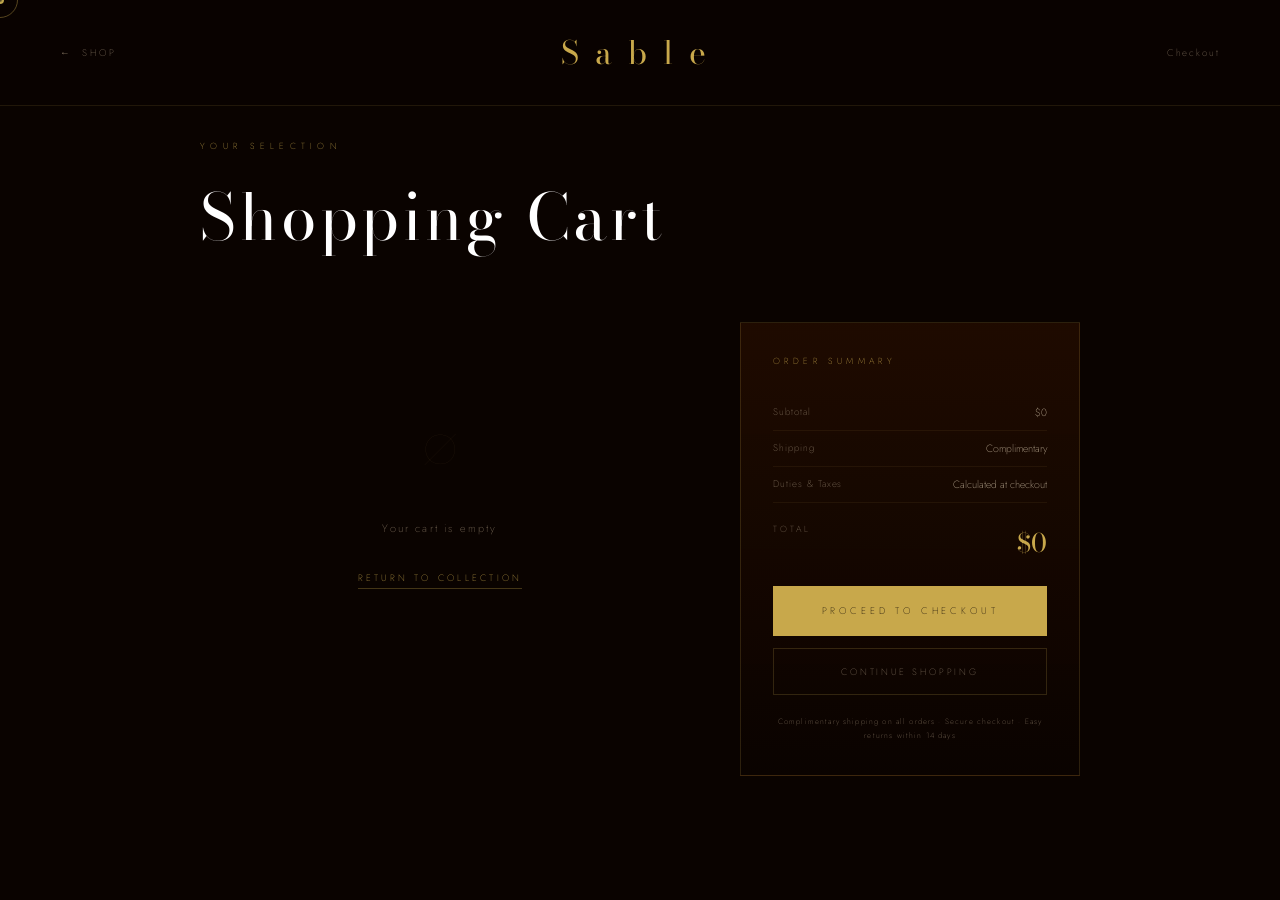
<file: cart.html>
<!DOCTYPE html>
<html lang="en">
<head>
<meta charset="UTF-8">
<meta name="viewport" content="width=device-width, initial-scale=1.0">
<title>SABLE — Cart</title>
<link rel="preconnect" href="https://fonts.googleapis.com">
<link rel="preconnect" href="https://fonts.gstatic.com" crossorigin>
<link href="https://fonts.googleapis.com/css2?family=Bodoni+Moda:ital,opsz,wght@0,6..96,400;0,6..96,700;0,6..96,800;0,6..96,900;1,6..96,400;1,6..96,700&family=Jost:wght@200;300;400;500&display=swap" rel="stylesheet">
<style>
*{margin:0;padding:0;box-sizing:border-box;}
:root{--gold:#c8a84b;--gold-light:#e8d5a0;--dark:#0a0300;--text:#d4c4a8;--text-dim:#8a7a64;}
html{scroll-behavior:smooth;}
body{background:#0a0300;color:var(--text);font-family:'Jost',sans-serif;font-weight:200;min-height:100vh;}
*{cursor:none!important;}
#cursor{position:fixed;width:8px;height:8px;background:var(--gold);border-radius:50%;pointer-events:none;z-index:9999;transform:translate(-50%,-50%);mix-blend-mode:difference;}
#cursor-ring{position:fixed;width:36px;height:36px;border:1px solid rgba(200,168,75,.4);border-radius:50%;pointer-events:none;z-index:9998;transform:translate(-50%,-50%);transition:width .2s,height .2s,border-color .2s;}
.trail-dot{position:fixed;width:4px;height:4px;border-radius:50%;background:rgba(200,168,75,.35);pointer-events:none;z-index:9996;transform:translate(-50%,-50%);}
.click-burst{position:fixed;pointer-events:none;z-index:9995;border-radius:50%;animation:clickBurst .55s cubic-bezier(.23,1,.32,1) forwards;}
@keyframes clickBurst{0%{width:6px;height:6px;opacity:.9;transform:translate(-50%,-50%) scale(1);}100%{width:80px;height:80px;opacity:0;transform:translate(-50%,-50%) scale(1);}}

nav{position:fixed;top:0;left:0;right:0;z-index:100;padding:28px 60px;display:flex;align-items:center;justify-content:space-between;background:rgba(10,3,0,.97);border-bottom:1px solid rgba(200,168,75,.12);}
.nav-logo{font-family:'Bodoni Moda',serif;font-size:2rem;font-weight:300;letter-spacing:.5em;color:var(--gold);text-decoration:none;}
.nav-back{font-size:.6rem;letter-spacing:.3em;text-transform:uppercase;color:var(--text-dim);text-decoration:none;transition:color .3s;display:flex;align-items:center;gap:10px;}
.nav-back::before{content:'←';}
.nav-back:hover{color:var(--gold);}
.nav-right{display:flex;gap:24px;align-items:center;}
.nav-right a{font-size:.6rem;letter-spacing:.2em;color:var(--text-dim);text-decoration:none;transition:color .3s;}
.nav-right a:hover{color:var(--gold);}

.page{max-width:1000px;margin:0 auto;padding:140px 60px 100px;}
.page-eyebrow{font-size:.55rem;letter-spacing:.6em;text-transform:uppercase;color:var(--gold);margin-bottom:16px;}
.page-title{font-family:'Bodoni Moda',serif;font-size:clamp(2.4rem,5vw,4rem);font-weight:300;color:#fff;letter-spacing:.06em;margin-bottom:56px;}

.skel{animation:shimmer 1.6s ease-in-out infinite;background:linear-gradient(90deg,rgba(61,21,0,.7) 25%,rgba(100,40,10,.4) 50%,rgba(61,21,0,.7) 75%);background-size:200% 100%;}
@keyframes shimmer{0%{background-position:200% 0;}100%{background-position:-200% 0;}}
.skel-row{height:90px;border-radius:4px;margin-bottom:16px;}

.cart-wrap{display:grid;grid-template-columns:1fr 340px;gap:60px;align-items:start;}

.cart-item{
  display:grid;grid-template-columns:72px 1fr auto;gap:24px;
  align-items:center;padding:24px 0;
  border-bottom:1px solid rgba(200,168,75,.1);
  opacity:0;transform:translateX(-16px);
  transition:opacity .5s ease,transform .5s ease;
}
.cart-item.in{opacity:1;transform:translateX(0);}
.item-img-wrap{
  width:72px;height:90px;
  background:linear-gradient(to bottom,#3d1500,#0a0300);
  border:1px solid rgba(200,168,75,.15);overflow:hidden;
  display:flex;align-items:center;justify-content:center;
}
.item-img-wrap img{width:60px;height:80px;object-fit:contain;filter:drop-shadow(0 4px 8px rgba(0,0,0,.7));}
.item-name{font-family:'Bodoni Moda',serif;font-size:1.1rem;font-weight:300;color:#e8d5c0;letter-spacing:.04em;margin-bottom:6px;}
.item-size{font-size:.5rem;letter-spacing:.35em;text-transform:uppercase;color:var(--text-dim);}
.item-price{font-family:'Bodoni Moda',serif;font-size:1.05rem;color:var(--gold);margin-top:10px;}
.item-controls{display:flex;flex-direction:column;align-items:flex-end;gap:12px;}
.qty-row{display:flex;align-items:center;gap:0;border:1px solid rgba(200,168,75,.25);}
.qty-btn{width:30px;height:30px;background:transparent;border:none;color:var(--gold);font-size:.8rem;transition:background .2s;}
.qty-btn:hover{background:rgba(200,168,75,.12);}
.qty-val{width:32px;height:30px;display:flex;align-items:center;justify-content:center;font-size:.65rem;letter-spacing:.1em;border-left:1px solid rgba(200,168,75,.2);border-right:1px solid rgba(200,168,75,.2);}
.remove-btn{font-size:.48rem;letter-spacing:.3em;text-transform:uppercase;color:var(--text-dim);background:none;border:none;transition:color .3s;padding:4px 0;}
.remove-btn:hover{color:rgba(200,80,80,.8);}

.cart-empty{text-align:center;padding:80px 0;color:var(--text-dim);}
.cart-empty-icon{font-family:'Bodoni Moda',serif;font-size:4rem;color:rgba(200,168,75,.2);margin-bottom:20px;}
.cart-empty p{font-size:.68rem;letter-spacing:.2em;margin-bottom:28px;}
.cart-empty a{font-size:.58rem;letter-spacing:.35em;text-transform:uppercase;color:var(--gold);text-decoration:none;border-bottom:1px solid rgba(200,168,75,.3);padding-bottom:4px;}

.order-summary{background:linear-gradient(to bottom,rgba(61,21,0,.4),rgba(10,3,0,.6));border:1px solid rgba(200,168,75,.18);padding:32px;position:sticky;top:120px;}
.summary-title{font-size:.55rem;letter-spacing:.5em;text-transform:uppercase;color:var(--gold);margin-bottom:28px;}
.summary-row{display:flex;justify-content:space-between;padding:10px 0;border-bottom:1px solid rgba(200,168,75,.08);}
.summary-key{font-size:.6rem;letter-spacing:.1em;color:var(--text-dim);}
.summary-val{font-size:.65rem;color:var(--text);}
.summary-total{display:flex;justify-content:space-between;padding:20px 0 24px;}
.summary-total-key{font-size:.55rem;letter-spacing:.35em;text-transform:uppercase;color:var(--text-dim);}
.summary-total-val{font-family:'Bodoni Moda',serif;font-size:1.6rem;font-weight:300;color:var(--gold);}
.btn-checkout{display:block;width:100%;padding:18px;text-align:center;background:var(--gold);color:#0a0300;border:none;font-family:'Jost',sans-serif;font-size:.6rem;letter-spacing:.4em;text-transform:uppercase;text-decoration:none;transition:background .3s;margin-bottom:12px;}
.btn-checkout:hover{background:var(--gold-light);}
.btn-continue{display:block;width:100%;padding:16px;text-align:center;background:transparent;color:var(--text-dim);border:1px solid rgba(200,168,75,.2);font-family:'Jost',sans-serif;font-size:.58rem;letter-spacing:.3em;text-transform:uppercase;text-decoration:none;transition:all .3s;}
.btn-continue:hover{color:var(--gold);border-color:rgba(200,168,75,.5);}
.summary-note{font-size:.48rem;letter-spacing:.15em;color:var(--text-dim);text-align:center;margin-top:20px;line-height:1.8;}
</style>
<style>
@media screen and (max-width:768px){
  *{cursor:auto!important;}
  #cursor,#cursor-ring{display:none!important;}
  nav{padding:16px 20px;}
  .nav-logo{font-size:1.4rem;letter-spacing:.3em;}
  .page{padding:100px 20px 80px;}
  .page-title{font-size:2rem;margin-bottom:36px;}
  .cart-wrap{grid-template-columns:1fr;gap:36px;}
  .order-summary{position:static;}
  .cart-item{grid-template-columns:60px 1fr auto;gap:14px;padding:18px 0;}
  .item-img-wrap{width:60px;height:74px;}
  .item-img-wrap img{width:48px;height:62px;}
  .item-name{font-size:.95rem;}
}
</style>
</head>
<body>
<div id="cursor"></div>
<div id="cursor-ring"></div>

<nav>
  <a href="/" class="nav-back">Shop</a>
  <a href="/" class="nav-logo">Sable</a>
  <div class="nav-right">
    <a href="/checkout.html">Checkout</a>
  </div>
</nav>

<div class="page">
  <p class="page-eyebrow">Your Selection</p>
  <h1 class="page-title">Shopping Cart</h1>

  <div id="skeleton-area">
    <div class="cart-wrap">
      <div>
        <div class="skel skel-row"></div>
        <div class="skel skel-row"></div>
        <div class="skel skel-row"></div>
      </div>
      <div style="height:320px;border-radius:4px;" class="skel"></div>
    </div>
  </div>

  <div id="cart-content" style="display:none;">
    <div class="cart-wrap">
      <div id="item-list"></div>
      <div class="order-summary">
        <div class="summary-title">Order Summary</div>
        <div class="summary-row"><span class="summary-key">Subtotal</span><span class="summary-val" id="sum-sub">—</span></div>
        <div class="summary-row"><span class="summary-key">Shipping</span><span class="summary-val">Complimentary</span></div>
        <div class="summary-row"><span class="summary-key">Duties & Taxes</span><span class="summary-val">Calculated at checkout</span></div>
        <div class="summary-total">
          <span class="summary-total-key">Total</span>
          <span class="summary-total-val" id="sum-total">—</span>
        </div>
        <a href="/checkout.html" class="btn-checkout">Proceed to Checkout</a>
        <a href="/" class="btn-continue">Continue Shopping</a>
        <p class="summary-note">Complimentary shipping on all orders · Secure checkout · Easy returns within 14 days</p>
      </div>
    </div>
  </div>
</div>

<script src="products.js"></script>
<script>
const isMobile = window.matchMedia('(max-width:768px)').matches;
if (!isMobile) {
  const cursor = document.getElementById('cursor');
  const ring = document.getElementById('cursor-ring');
  let mx=0,my=0,rx=0,ry=0;
  const trailCount=8,trailDots=[],trailPos=[];
  for(let i=0;i<trailCount;i++){
    const d=document.createElement('div'); d.className='trail-dot';
    d.style.opacity=(1-i/trailCount)*.5+''; d.style.width=(4-i*.3)+'px'; d.style.height=(4-i*.3)+'px';
    document.body.appendChild(d); trailDots.push(d); trailPos.push({x:0,y:0});
  }
  document.addEventListener('mousemove',e=>{mx=e.clientX;my=e.clientY;});
  document.addEventListener('mousedown',()=>{cursor.style.transform='translate(-50%,-50%) scale(.7)';});
  document.addEventListener('mouseup',()=>{cursor.style.transform='translate(-50%,-50%) scale(1)';});
  (function loop(){
    cursor.style.left=mx+'px';cursor.style.top=my+'px';
    rx+=(mx-rx)*.18;ry+=(my-ry)*.18;
    ring.style.left=rx+'px';ring.style.top=ry+'px';
    trailPos.unshift({x:mx,y:my}); if(trailPos.length>trailCount) trailPos.pop();
    trailDots.forEach((d,i)=>{if(trailPos[i]){d.style.left=trailPos[i].x+'px';d.style.top=trailPos[i].y+'px';}});
    requestAnimationFrame(loop);
  })();
  document.querySelectorAll('a,button').forEach(el=>{
    el.addEventListener('mouseenter',()=>{ring.style.width='56px';ring.style.height='56px';ring.style.borderColor='rgba(200,168,75,.8)';});
    el.addEventListener('mouseleave',()=>{ring.style.width='36px';ring.style.height='36px';ring.style.borderColor='rgba(200,168,75,.4)';});
  });
  document.addEventListener('click',e=>{
    const x=e.clientX,y=e.clientY;
    const r1=document.createElement('div'); r1.className='click-burst';
    r1.style.cssText=`left:${x}px;top:${y}px;border:1px solid rgba(200,168,75,.8);background:transparent;`;
    document.body.appendChild(r1);
    const r2=document.createElement('div'); r2.className='click-burst';
    r2.style.cssText=`left:${x}px;top:${y}px;border:1px solid rgba(200,168,75,.4);background:transparent;animation-delay:.08s;animation-duration:.65s;`;
    document.body.appendChild(r2);
    for(let i=0;i<6;i++){
      const p=document.createElement('div'),a=(i/6)*Math.PI*2,dist=22+Math.random()*14;
      p.style.cssText=`position:fixed;pointer-events:none;z-index:9994;width:3px;height:3px;border-radius:50%;background:rgba(200,168,75,.9);left:${x}px;top:${y}px;transform:translate(-50%,-50%);`;
      document.body.appendChild(p);
      p.animate([{transform:'translate(-50%,-50%)',opacity:1},{transform:`translate(calc(-50% + ${Math.cos(a)*dist}px),calc(-50% + ${Math.sin(a)*dist}px))`,opacity:0}],{duration:420,easing:'cubic-bezier(.23,1,.32,1)',fill:'forwards'});
      setTimeout(()=>p.remove(),450);
    }
    setTimeout(()=>{r1.remove();r2.remove();},700);
  });
}

function getCart(){ return JSON.parse(localStorage.getItem('sable_cart')||'[]'); }
function saveCart(c){ localStorage.setItem('sable_cart',JSON.stringify(c)); }
function fmt(n){ return '$'+n.toLocaleString(); }

function renderCart(){
  const cart = getCart();
  const list = document.getElementById('item-list');
  list.innerHTML='';

  if(!cart.length){
    list.innerHTML=`<div class="cart-empty">
      <div class="cart-empty-icon">∅</div>
      <p>Your cart is empty</p>
      <a href="/">Return to Collection</a>
    </div>`;
    document.getElementById('sum-sub').textContent='$0';
    document.getElementById('sum-total').textContent='$0';
    return;
  }

  let sub=0;
  cart.forEach((item,i)=>{
    const prod = products.find(p=>p.id===item.id)||{image:'hoodie.png'};
    sub += item.price * item.qty;
    const el = document.createElement('div');
    el.className='cart-item';
    el.style.transitionDelay=(i*.08)+'s';
    el.innerHTML=`
      <div class="item-img-wrap">
        <img src="${prod.image}" alt="${item.name}" loading="lazy">
      </div>
      <div>
        <div class="item-name">${item.name}</div>
        <div class="item-size">Size: ${item.size}</div>
        <div class="item-price">${fmt(item.price)}</div>
      </div>
      <div class="item-controls">
        <div class="qty-row">
          <button class="qty-btn" data-id="${item.id}" data-size="${item.size}" data-action="dec">−</button>
          <span class="qty-val">${item.qty}</span>
          <button class="qty-btn" data-id="${item.id}" data-size="${item.size}" data-action="inc">+</button>
        </div>
        <button class="remove-btn" data-id="${item.id}" data-size="${item.size}">Remove</button>
      </div>`;
    list.appendChild(el);
    requestAnimationFrame(()=>el.classList.add('in'));
  });

  document.getElementById('sum-sub').textContent = fmt(sub);
  document.getElementById('sum-total').textContent = fmt(sub);

  list.querySelectorAll('.qty-btn').forEach(btn=>{
    btn.addEventListener('click',()=>{
      const c=getCart();
      const idx=c.findIndex(i=>i.id===parseInt(btn.dataset.id)&&i.size===btn.dataset.size);
      if(idx===-1) return;
      if(btn.dataset.action==='inc') c[idx].qty++;
      else { c[idx].qty--; if(c[idx].qty<=0) c.splice(idx,1); }
      saveCart(c); renderCart();
    });
  });
  list.querySelectorAll('.remove-btn').forEach(btn=>{
    btn.addEventListener('click',()=>{
      const c=getCart().filter(i=>!(i.id===parseInt(btn.dataset.id)&&i.size===btn.dataset.size));
      saveCart(c); renderCart();
    });
  });
}

setTimeout(()=>{
  document.getElementById('skeleton-area').style.display='none';
  document.getElementById('cart-content').style.display='block';
  renderCart();
}, 600);
</script>
</body>
</html>
</file>
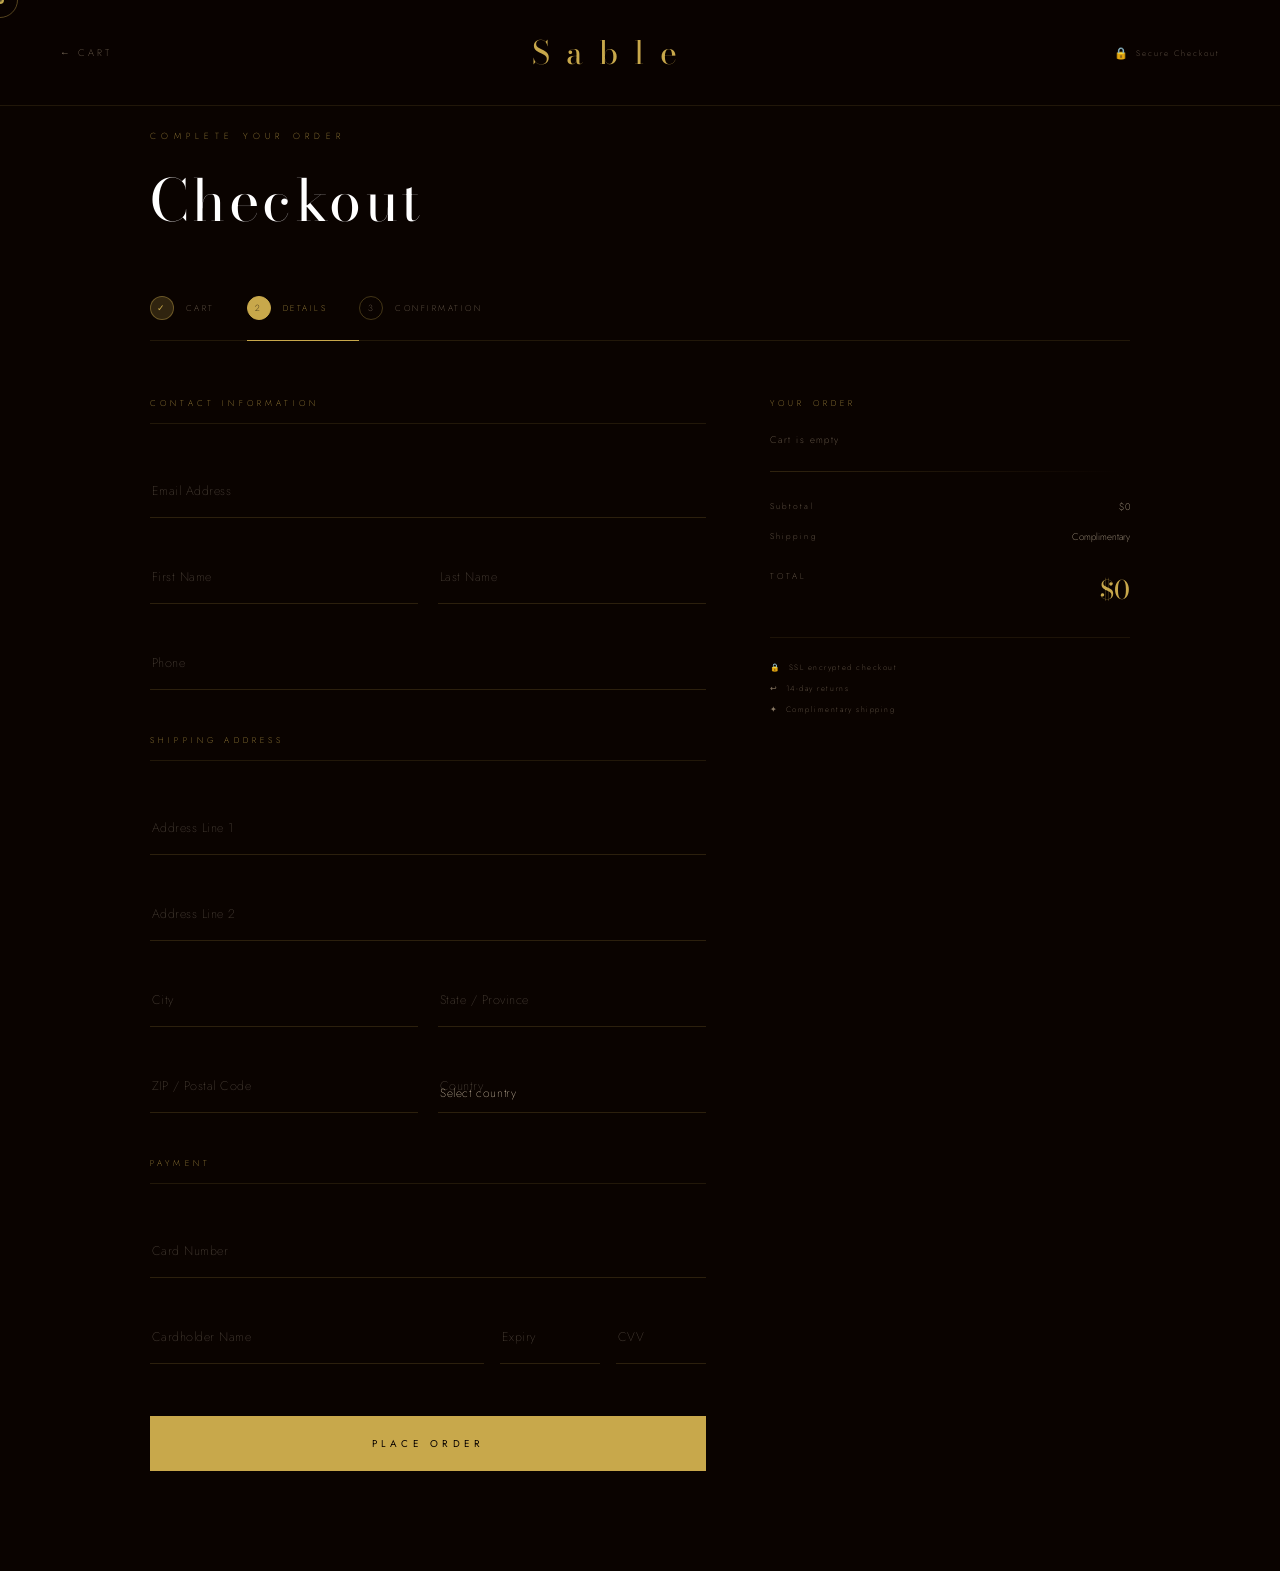
<file: checkout.html>
<!DOCTYPE html>
<html lang="en">
<head>
<meta charset="UTF-8">
<meta name="viewport" content="width=device-width, initial-scale=1.0">
<title>SABLE — Checkout</title>
<link rel="preconnect" href="https://fonts.googleapis.com">
<link rel="preconnect" href="https://fonts.gstatic.com" crossorigin>
<link href="https://fonts.googleapis.com/css2?family=Bodoni+Moda:ital,opsz,wght@0,6..96,400;0,6..96,700;0,6..96,800;0,6..96,900;1,6..96,400;1,6..96,700&family=Jost:wght@200;300;400;500&display=swap" rel="stylesheet">
<style>
*{margin:0;padding:0;box-sizing:border-box;}
:root{--gold:#c8a84b;--gold-light:#e8d5a0;--dark:#0a0300;--text:#d4c4a8;--text-dim:#8a7a64;}
html{scroll-behavior:smooth;}
body{background:#0a0300;color:var(--text);font-family:'Jost',sans-serif;font-weight:200;min-height:100vh;}
*{cursor:none!important;}
#cursor{position:fixed;width:8px;height:8px;background:var(--gold);border-radius:50%;pointer-events:none;z-index:9999;transform:translate(-50%,-50%);mix-blend-mode:difference;}
#cursor-ring{position:fixed;width:36px;height:36px;border:1px solid rgba(200,168,75,.4);border-radius:50%;pointer-events:none;z-index:9998;transform:translate(-50%,-50%);transition:width .2s,height .2s,border-color .2s;}
.trail-dot{position:fixed;width:4px;height:4px;border-radius:50%;background:rgba(200,168,75,.35);pointer-events:none;z-index:9996;transform:translate(-50%,-50%);}
.click-burst{position:fixed;pointer-events:none;z-index:9995;border-radius:50%;animation:clickBurst .55s cubic-bezier(.23,1,.32,1) forwards;}
@keyframes clickBurst{0%{width:6px;height:6px;opacity:.9;transform:translate(-50%,-50%) scale(1);}100%{width:80px;height:80px;opacity:0;transform:translate(-50%,-50%) scale(1);}}

nav{position:fixed;top:0;left:0;right:0;z-index:100;padding:28px 60px;display:flex;align-items:center;justify-content:space-between;background:rgba(10,3,0,.97);border-bottom:1px solid rgba(200,168,75,.12);}
.nav-logo{font-family:'Bodoni Moda',serif;font-size:2rem;font-weight:300;letter-spacing:.5em;color:var(--gold);text-decoration:none;}
.nav-back{font-size:.6rem;letter-spacing:.3em;text-transform:uppercase;color:var(--text-dim);text-decoration:none;transition:color .3s;}
.nav-back::before{content:'← ';}
.nav-back:hover{color:var(--gold);}
.secure-badge{font-size:.5rem;letter-spacing:.25em;color:var(--text-dim);display:flex;align-items:center;gap:6px;}
.secure-badge::before{content:'🔒';font-size:.7rem;}

.page{max-width:1100px;margin:0 auto;padding:130px 60px 100px;}
.page-eyebrow{font-size:.55rem;letter-spacing:.6em;text-transform:uppercase;color:var(--gold);margin-bottom:14px;}
.page-title{font-family:'Bodoni Moda',serif;font-size:clamp(2.2rem,5vw,3.6rem);font-weight:300;color:#fff;letter-spacing:.06em;margin-bottom:52px;}

.steps{display:flex;gap:0;margin-bottom:56px;border-bottom:1px solid rgba(200,168,75,.12);}
.step{display:flex;align-items:center;gap:12px;padding:0 32px 20px 0;font-size:.52rem;letter-spacing:.3em;text-transform:uppercase;color:var(--text-dim);position:relative;}
.step::after{content:'';position:absolute;bottom:-1px;left:0;right:0;height:1px;background:transparent;}
.step.active{color:var(--gold);}
.step.active::after{background:var(--gold);}
.step-num{width:24px;height:24px;border-radius:50%;border:1px solid rgba(200,168,75,.3);display:flex;align-items:center;justify-content:center;font-size:.55rem;color:var(--text-dim);}
.step.active .step-num{background:var(--gold);color:#0a0300;border-color:var(--gold);}
.step.done .step-num{background:rgba(200,168,75,.2);color:var(--gold);border-color:rgba(200,168,75,.4);}

@keyframes shimmer{0%{background-position:200% 0;}100%{background-position:-200% 0;}}
.skel{animation:shimmer 1.6s ease-in-out infinite;background:linear-gradient(90deg,rgba(61,21,0,.7) 25%,rgba(100,40,10,.4) 50%,rgba(61,21,0,.7) 75%);background-size:200% 100%;border-radius:4px;}

.checkout-wrap{display:grid;grid-template-columns:1fr 360px;gap:64px;align-items:start;}

/* ══ PREMIUM FORM — Floating label + full animation system ══ */
.form-section{margin-bottom:44px;}
.form-section-title{
  font-size:.52rem;letter-spacing:.5em;text-transform:uppercase;
  color:var(--gold);margin-bottom:28px;padding-bottom:14px;
  border-bottom:1px solid rgba(200,168,75,.12);
  position:relative;overflow:hidden;
}
.form-section-title::after{
  content:'';position:absolute;bottom:-1px;left:-100%;width:100%;height:1px;
  background:linear-gradient(to right,transparent,var(--gold-light),transparent);
  animation:sectionLine 3s ease-in-out infinite;
}
@keyframes sectionLine{
  0%{left:-100%;}60%{left:100%;}100%{left:100%;}
}
.form-row{display:grid;grid-template-columns:1fr 1fr;gap:20px;margin-bottom:20px;}
.form-row.full{grid-template-columns:1fr;}

/* ── Field wrap — extra top padding = float-label landing zone ── */
.field-wrap{
  display:flex;flex-direction:column;gap:0;
  position:relative;padding-top:24px;
}

/* ── Floating label ── */
label{
  position:absolute;
  top:30px;left:2px;
  font-family:'Jost',sans-serif;
  font-size:.78rem;font-weight:200;letter-spacing:.04em;
  text-transform:none;
  color:rgba(212,196,168,.36);
  pointer-events:none;transform-origin:left top;
  transition:
    transform .4s cubic-bezier(.23,1,.32,1),
    color .3s,
    letter-spacing .4s cubic-bezier(.23,1,.32,1);
}
.field-wrap.focused label,
.field-wrap.has-value label{
  transform:translateY(-24px) scale(.64);
  letter-spacing:.5em;
  color:var(--gold);
  text-transform:uppercase;
}
.field-wrap.focused label{
  color:var(--gold-light);
}

/* ── Input / Select ── */
input,select{
  background:transparent;
  border:none;
  border-bottom:1px solid rgba(200,168,75,.18);
  color:var(--text);
  font-family:'Jost',sans-serif;font-size:.74rem;font-weight:200;
  padding:13px 2px 11px;
  outline:none;
  transition:border-color .35s, color .28s, background .35s;
  -webkit-appearance:none;border-radius:0;width:100%;
  letter-spacing:.05em;
}
/* Hide placeholder — floating label IS the placeholder */
input::placeholder{color:transparent;}
.field-wrap.focused input,
.field-wrap.focused select{
  color:#f2ead8;
  border-bottom-color:rgba(200,168,75,.45);
  background:rgba(200,168,75,.03);
}
.field-wrap.focused input{
  box-shadow:
    0 8px 32px -8px rgba(200,168,75,.2),
    inset -12px -12px 0 -11px rgba(200,168,75,.6);
}
.field-wrap.focused select{
  box-shadow:0 8px 32px -8px rgba(200,168,75,.2);
}
select option{background:#1a0800;color:var(--text);}

/* ── Underline: grows from centre outward ── */
.field-wrap::after{
  content:'';
  position:absolute;bottom:0;
  left:50%;transform:translateX(-50%);
  width:0;height:2px;
  background:linear-gradient(90deg,
    rgba(200,168,75,0) 0%,
    var(--gold) 25%,
    var(--gold-light) 50%,
    var(--gold) 75%,
    rgba(200,168,75,0) 100%
  );
  background-size:300% 100%;
  transition:width .5s cubic-bezier(.23,1,.32,1);
  pointer-events:none;
}
.field-wrap.focused::after{
  width:100%;
  animation:lineShimmer 2.4s linear infinite;
}
@keyframes lineShimmer{
  0%  {background-position:150% 0;}
  100%{background-position:-150% 0;}
}

/* ── Top-left corner bracket ── */
.field-wrap::before{
  content:'';
  position:absolute;top:24px;left:0;
  width:0;height:0;
  border-top:1.5px solid transparent;
  border-left:1.5px solid transparent;
  transition:
    width  .42s cubic-bezier(.23,1,.32,1) .14s,
    height .42s cubic-bezier(.23,1,.32,1) .14s,
    border-color .22s .1s;
  pointer-events:none;
}
.field-wrap.focused::before{
  width:16px;height:16px;
  border-top-color:var(--gold-light);
  border-left-color:var(--gold-light);
}

/* ── Valid fill state ── */
.field-wrap.has-value input:valid{
  border-bottom-color:rgba(200,168,75,.32);
}

.card-row{display:grid;grid-template-columns:1fr 100px 90px;gap:16px;margin-bottom:16px;}

.btn-place{
  width:100%;padding:20px;
  background:var(--gold);color:#0a0300;border:none;
  font-family:'Jost',sans-serif;font-size:.62rem;letter-spacing:.45em;text-transform:uppercase;
  transition:background .3s,transform .15s;margin-top:8px;
}
.btn-place:hover{background:var(--gold-light);transform:translateY(-1px);}
.btn-place:active{transform:translateY(0);}
.btn-place:disabled{opacity:.5;}

/* Order aside */
.order-aside{position:sticky;top:120px;}
.aside-title{font-size:.52rem;letter-spacing:.5em;text-transform:uppercase;color:var(--gold);margin-bottom:24px;}
.aside-items{margin-bottom:24px;}
.aside-item{display:flex;gap:14px;align-items:center;padding:14px 0;border-bottom:1px solid rgba(200,168,75,.08);}
.aside-img{width:48px;height:58px;flex-shrink:0;background:linear-gradient(to bottom,#3d1500,#0a0300);border:1px solid rgba(200,168,75,.12);display:flex;align-items:center;justify-content:center;}
.aside-img img{width:38px;height:50px;object-fit:contain;filter:drop-shadow(0 3px 6px rgba(0,0,0,.8));}
.aside-name{font-family:'Bodoni Moda',serif;font-size:.95rem;font-weight:300;color:#e8d5c0;letter-spacing:.04em;}
.aside-meta{font-size:.45rem;letter-spacing:.3em;text-transform:uppercase;color:var(--text-dim);margin-top:4px;}
.aside-price{font-family:'Bodoni Moda',serif;font-size:.95rem;color:var(--gold);margin-left:auto;flex-shrink:0;}
.divider{height:1px;background:linear-gradient(to right,rgba(200,168,75,.2),transparent);margin:20px 0;}
.total-row{display:flex;justify-content:space-between;padding:8px 0;}
.total-key{font-size:.52rem;letter-spacing:.25em;color:var(--text-dim);}
.total-val{font-size:.6rem;color:var(--text);}
.grand-row{display:flex;justify-content:space-between;padding:18px 0 0;}
.grand-key{font-size:.52rem;letter-spacing:.35em;text-transform:uppercase;color:var(--text-dim);}
.grand-val{font-family:'Bodoni Moda',serif;font-size:1.6rem;font-weight:300;color:var(--gold);}
.trust-badges{display:flex;flex-direction:column;gap:10px;margin-top:28px;padding-top:24px;border-top:1px solid rgba(200,168,75,.1);}
.trust-item{font-size:.48rem;letter-spacing:.2em;color:var(--text-dim);display:flex;align-items:center;gap:8px;}

/* Success modal */
#success-modal{
  position:fixed;inset:0;background:rgba(10,3,0,.96);
  display:none;align-items:center;justify-content:center;
  z-index:9000;opacity:0;transition:opacity .4s;
}
#success-modal.show{display:flex;opacity:1;}
.success-inner{text-align:center;max-width:520px;padding:60px 40px;}
.success-icon{font-family:'Bodoni Moda',serif;font-size:5rem;color:var(--gold);margin-bottom:24px;display:block;}
.success-title{font-family:'Bodoni Moda',serif;font-size:2.4rem;font-weight:300;color:#fff;letter-spacing:.06em;margin-bottom:20px;}
.success-sub{font-size:.65rem;line-height:2;color:var(--text-dim);letter-spacing:.05em;margin-bottom:40px;}
.success-num{font-family:'Bodoni Moda',serif;font-size:1.1rem;color:var(--gold);letter-spacing:.15em;margin-bottom:32px;}
.btn-home{display:inline-block;padding:16px 48px;background:var(--gold);color:#0a0300;text-decoration:none;font-family:'Jost',sans-serif;font-size:.58rem;letter-spacing:.4em;text-transform:uppercase;transition:background .3s;}
.btn-home:hover{background:var(--gold-light);}
</style>
<style>
@media screen and (max-width:768px){
  *{cursor:auto!important;}
  #cursor,#cursor-ring{display:none!important;}
  nav{padding:16px 20px;}
  .nav-logo{font-size:1.4rem;letter-spacing:.3em;}
  .page{padding:100px 20px 80px;}
  .page-title{font-size:1.9rem;margin-bottom:36px;}
  .steps{gap:0;overflow-x:auto;}
  .step{padding:0 18px 16px 0;white-space:nowrap;}
  .checkout-wrap{grid-template-columns:1fr;gap:40px;}
  .order-aside{position:static;}
  .form-row{grid-template-columns:1fr;}
  .card-row{grid-template-columns:1fr 80px 72px;}
}
</style>
</head>
<body>
<div id="cursor"></div>
<div id="cursor-ring"></div>

<nav>
  <a href="/cart.html" class="nav-back">Cart</a>
  <a href="/" class="nav-logo">Sable</a>
  <div class="secure-badge">Secure Checkout</div>
</nav>

<div class="page">
  <p class="page-eyebrow">Complete Your Order</p>
  <h1 class="page-title">Checkout</h1>

  <div class="steps">
    <div class="step done"><span class="step-num">✓</span> Cart</div>
    <div class="step active"><span class="step-num">2</span> Details</div>
    <div class="step"><span class="step-num">3</span> Confirmation</div>
  </div>

  <div id="skeleton-area">
    <div class="checkout-wrap">
      <div style="display:flex;flex-direction:column;gap:16px;">
        <div class="skel" style="height:18px;width:40%;margin-bottom:8px;"></div>
        <div class="skel" style="height:44px;"></div>
        <div style="display:grid;grid-template-columns:1fr 1fr;gap:16px;">
          <div class="skel" style="height:44px;"></div>
          <div class="skel" style="height:44px;"></div>
        </div>
        <div class="skel" style="height:44px;"></div>
        <div class="skel" style="height:44px;width:60%;"></div>
        <div class="skel" style="height:18px;width:40%;margin-top:16px;margin-bottom:8px;"></div>
        <div class="skel" style="height:44px;"></div>
        <div style="display:grid;grid-template-columns:1fr 90px 80px;gap:16px;">
          <div class="skel" style="height:44px;"></div>
          <div class="skel" style="height:44px;"></div>
          <div class="skel" style="height:44px;"></div>
        </div>
        <div class="skel" style="height:56px;margin-top:8px;"></div>
      </div>
      <div class="skel" style="height:380px;border-radius:4px;"></div>
    </div>
  </div>

  <div id="checkout-content" style="display:none;">
    <div class="checkout-wrap">
      <form id="checkout-form" novalidate>
        <div class="form-section">
          <div class="form-section-title">Contact Information</div>
          <div class="form-row full">
            <div class="field-wrap">
              <label>Email Address</label>
              <input type="email" placeholder="your@email.com" required>
            </div>
          </div>
          <div class="form-row">
            <div class="field-wrap">
              <label>First Name</label>
              <input type="text" placeholder="First name" required>
            </div>
            <div class="field-wrap">
              <label>Last Name</label>
              <input type="text" placeholder="Last name" required>
            </div>
          </div>
          <div class="form-row full">
            <div class="field-wrap">
              <label>Phone</label>
              <input type="tel" placeholder="+1 (000) 000-0000">
            </div>
          </div>
        </div>

        <div class="form-section">
          <div class="form-section-title">Shipping Address</div>
          <div class="form-row full">
            <div class="field-wrap">
              <label>Address Line 1</label>
              <input type="text" placeholder="Street address" required>
            </div>
          </div>
          <div class="form-row full">
            <div class="field-wrap">
              <label>Address Line 2</label>
              <input type="text" placeholder="Apt, suite, floor (optional)">
            </div>
          </div>
          <div class="form-row">
            <div class="field-wrap">
              <label>City</label>
              <input type="text" placeholder="City" required>
            </div>
            <div class="field-wrap">
              <label>State / Province</label>
              <input type="text" placeholder="State">
            </div>
          </div>
          <div class="form-row">
            <div class="field-wrap">
              <label>ZIP / Postal Code</label>
              <input type="text" placeholder="00000">
            </div>
            <div class="field-wrap">
              <label>Country</label>
              <select>
                <option value="">Select country</option>
                <option>United States</option>
                <option>United Kingdom</option>
                <option>France</option>
                <option>Italy</option>
                <option>Germany</option>
                <option>Japan</option>
                <option>Canada</option>
                <option>Australia</option>
              </select>
            </div>
          </div>
        </div>

        <div class="form-section">
          <div class="form-section-title">Payment</div>
          <div class="form-row full">
            <div class="field-wrap">
              <label>Card Number</label>
              <input type="text" placeholder="0000  0000  0000  0000" maxlength="19" id="card-num">
            </div>
          </div>
          <div class="card-row">
            <div class="field-wrap">
              <label>Cardholder Name</label>
              <input type="text" placeholder="Name on card">
            </div>
            <div class="field-wrap">
              <label>Expiry</label>
              <input type="text" placeholder="MM/YY" maxlength="5" id="card-exp">
            </div>
            <div class="field-wrap">
              <label>CVV</label>
              <input type="text" placeholder="•••" maxlength="4" id="card-cvv">
            </div>
          </div>
        </div>

        <button type="submit" class="btn-place" id="btn-place">Place Order</button>
      </form>

      <div class="order-aside">
        <div class="aside-title">Your Order</div>
        <div class="aside-items" id="aside-items">
          <div class="skel" style="height:72px;margin-bottom:8px;"></div>
        </div>
        <div class="divider"></div>
        <div class="total-row"><span class="total-key">Subtotal</span><span class="total-val" id="aside-sub">—</span></div>
        <div class="total-row"><span class="total-key">Shipping</span><span class="total-val">Complimentary</span></div>
        <div class="grand-row"><span class="grand-key">Total</span><span class="grand-val" id="aside-total">—</span></div>
        <div class="trust-badges">
          <div class="trust-item">🔒 &nbsp;SSL encrypted checkout</div>
          <div class="trust-item">↩ &nbsp;14-day returns</div>
          <div class="trust-item">✦ &nbsp;Complimentary shipping</div>
        </div>
      </div>
    </div>
  </div>
</div>

<div id="success-modal">
  <div class="success-inner">
    <span class="success-icon">✦</span>
    <h2 class="success-title">Order Placed</h2>
    <p class="success-sub">Thank you for your order. A confirmation has been sent to your email address. Your pieces will be carefully prepared and dispatched within 2–3 business days.</p>
    <div class="success-num" id="order-num"></div>
    <a href="/" class="btn-home">Return to Collection</a>
  </div>
</div>

<script src="products.js"></script>
<script>
const isMobile = window.matchMedia('(max-width:768px)').matches;
if (!isMobile) {
  const cursor = document.getElementById('cursor');
  const ring = document.getElementById('cursor-ring');
  let mx=0,my=0,rx=0,ry=0;
  const trailCount=8,trailDots=[],trailPos=[];
  for(let i=0;i<trailCount;i++){
    const d=document.createElement('div'); d.className='trail-dot';
    d.style.opacity=(1-i/trailCount)*.5+''; d.style.width=(4-i*.3)+'px'; d.style.height=(4-i*.3)+'px';
    document.body.appendChild(d); trailDots.push(d); trailPos.push({x:0,y:0});
  }
  document.addEventListener('mousemove',e=>{mx=e.clientX;my=e.clientY;});
  document.addEventListener('mousedown',()=>{cursor.style.transform='translate(-50%,-50%) scale(.7)';});
  document.addEventListener('mouseup',()=>{cursor.style.transform='translate(-50%,-50%) scale(1)';});
  (function loop(){
    cursor.style.left=mx+'px';cursor.style.top=my+'px';
    rx+=(mx-rx)*.18;ry+=(my-ry)*.18;
    ring.style.left=rx+'px';ring.style.top=ry+'px';
    trailPos.unshift({x:mx,y:my}); if(trailPos.length>trailCount) trailPos.pop();
    trailDots.forEach((d,i)=>{if(trailPos[i]){d.style.left=trailPos[i].x+'px';d.style.top=trailPos[i].y+'px';}});
    requestAnimationFrame(loop);
  })();
  document.querySelectorAll('a,button,input,select').forEach(el=>{
    el.addEventListener('mouseenter',()=>{ring.style.width='56px';ring.style.height='56px';ring.style.borderColor='rgba(200,168,75,.8)';});
    el.addEventListener('mouseleave',()=>{ring.style.width='36px';ring.style.height='36px';ring.style.borderColor='rgba(200,168,75,.4)';});
  });
  document.addEventListener('click',e=>{
    const x=e.clientX,y=e.clientY;
    const r1=document.createElement('div'); r1.className='click-burst';
    r1.style.cssText=`left:${x}px;top:${y}px;border:1px solid rgba(200,168,75,.8);background:transparent;`;
    document.body.appendChild(r1);
    const r2=document.createElement('div'); r2.className='click-burst';
    r2.style.cssText=`left:${x}px;top:${y}px;border:1px solid rgba(200,168,75,.4);background:transparent;animation-delay:.08s;animation-duration:.65s;`;
    document.body.appendChild(r2);
    for(let i=0;i<6;i++){
      const p=document.createElement('div'),a=(i/6)*Math.PI*2,dist=22+Math.random()*14;
      p.style.cssText=`position:fixed;pointer-events:none;z-index:9994;width:3px;height:3px;border-radius:50%;background:rgba(200,168,75,.9);left:${x}px;top:${y}px;transform:translate(-50%,-50%);`;
      document.body.appendChild(p);
      p.animate([{transform:'translate(-50%,-50%)',opacity:1},{transform:`translate(calc(-50% + ${Math.cos(a)*dist}px),calc(-50% + ${Math.sin(a)*dist}px))`,opacity:0}],{duration:420,easing:'cubic-bezier(.23,1,.32,1)',fill:'forwards'});
      setTimeout(()=>p.remove(),450);
    }
    setTimeout(()=>{r1.remove();r2.remove();},700);
  });
}

/* Card number formatting */
document.getElementById('card-num')?.addEventListener('input',function(){
  let v=this.value.replace(/\D/g,'').substring(0,16);
  this.value=v.replace(/(.{4})/g,'$1  ').trim();
});
document.getElementById('card-exp')?.addEventListener('input',function(){
  let v=this.value.replace(/\D/g,'');
  if(v.length>=2) v=v.substring(0,2)+'/'+v.substring(2,4);
  this.value=v;
});

function getCart(){ return JSON.parse(localStorage.getItem('sable_cart')||'[]'); }
function fmt(n){ return '$'+n.toLocaleString(); }

function renderAside(){
  const cart = getCart();
  const aside = document.getElementById('aside-items');
  aside.innerHTML='';
  let sub=0;
  if(!cart.length){
    aside.innerHTML='<p style="font-size:.6rem;color:var(--text-dim);letter-spacing:.15em;">Cart is empty</p>';
  } else {
    cart.forEach(item=>{
      const prod = products.find(p=>p.id===item.id)||{image:'hoodie.png'};
      sub += item.price * item.qty;
      aside.insertAdjacentHTML('beforeend',`
        <div class="aside-item">
          <div class="aside-img"><img src="${prod.image}" alt="${item.name}"></div>
          <div>
            <div class="aside-name">${item.name}</div>
            <div class="aside-meta">Size ${item.size} · Qty ${item.qty}</div>
          </div>
          <span class="aside-price">${fmt(item.price * item.qty)}</span>
        </div>`);
    });
  }
  document.getElementById('aside-sub').textContent = fmt(sub);
  document.getElementById('aside-total').textContent = fmt(sub);
}

setTimeout(()=>{
  document.getElementById('skeleton-area').style.display='none';
  document.getElementById('checkout-content').style.display='block';
  renderAside();
}, 500);

document.getElementById('checkout-form')?.addEventListener('submit',e=>{
  e.preventDefault();
  const btn = document.getElementById('btn-place');
  btn.disabled=true; btn.textContent='Processing…';
  setTimeout(()=>{
    localStorage.removeItem('sable_cart');
    const num='SBL-'+Date.now().toString(36).toUpperCase();
    document.getElementById('order-num').textContent='Order #'+num;
    const modal=document.getElementById('success-modal');
    modal.style.display='flex';
    requestAnimationFrame(()=>requestAnimationFrame(()=>modal.classList.add('show')));
  },1800);
});

/* ── Premium floating label ── */
(function(){
  function initFields(){
    document.querySelectorAll('.field-wrap').forEach(wrap=>{
      const el = wrap.querySelector('input,select');
      if(!el) return;
      function refresh(){
        const filled = el.tagName==='SELECT'
          ? el.selectedIndex > 0
          : el.value.trim().length > 0;
        wrap.classList.toggle('has-value', filled);
      }
      el.addEventListener('focus',()=>wrap.classList.add('focused'));
      el.addEventListener('blur',()=>{wrap.classList.remove('focused');refresh();});
      el.addEventListener('input',refresh);
      el.addEventListener('change',refresh);
      refresh();
    });
  }
  /* Run after skeleton is removed */
  setTimeout(initFields, 600);
})();
</script>
</file>
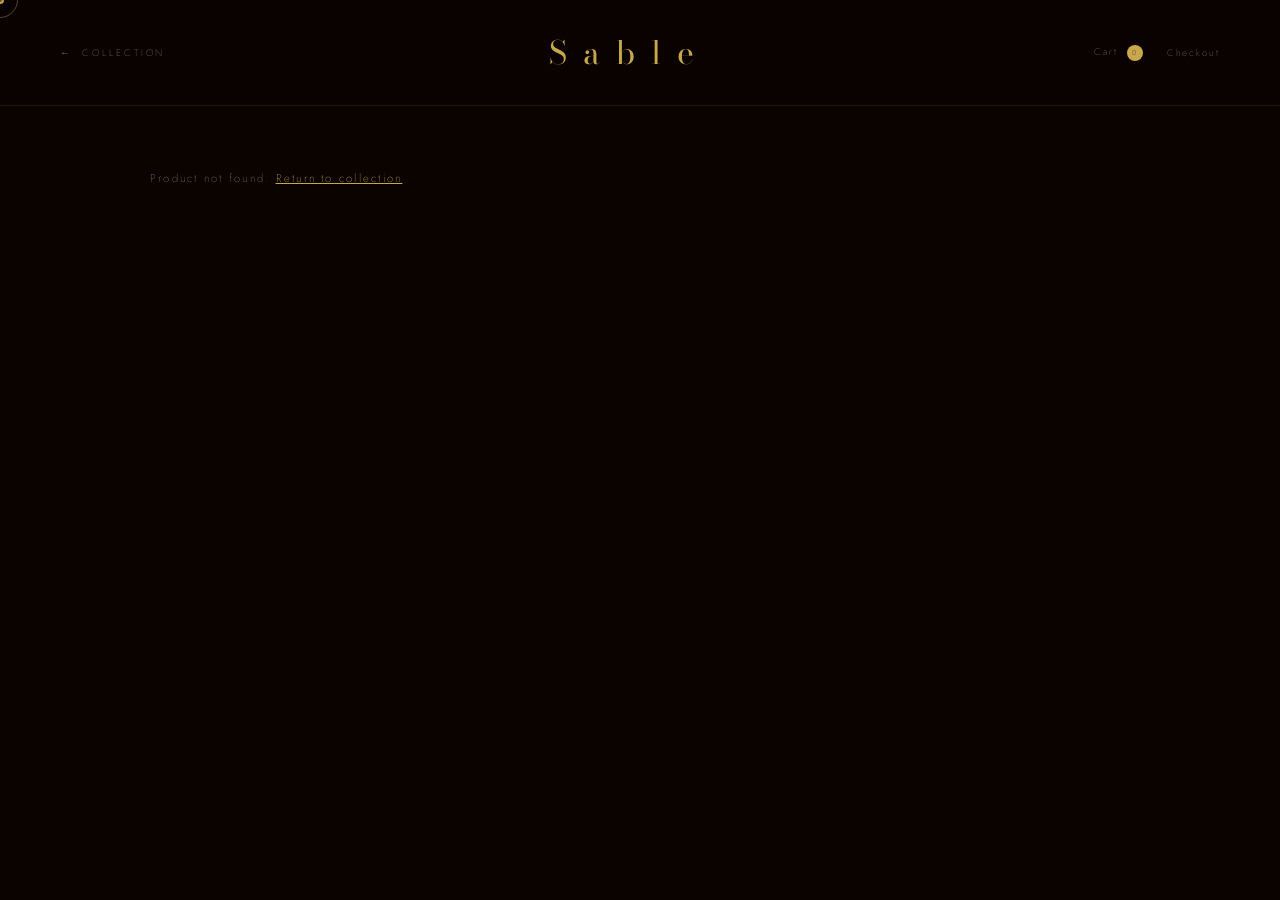
<file: view.html>
<!DOCTYPE html>
<html lang="en">
<head>
<meta charset="UTF-8">
<meta name="viewport" content="width=device-width, initial-scale=1.0">
<title>SABLE — Product</title>
<link rel="preconnect" href="https://fonts.googleapis.com">
<link rel="preconnect" href="https://fonts.gstatic.com" crossorigin>
<link href="https://fonts.googleapis.com/css2?family=Bodoni+Moda:ital,opsz,wght@0,6..96,400;0,6..96,700;0,6..96,800;0,6..96,900;1,6..96,400;1,6..96,700&family=Jost:wght@200;300;400;500&display=swap" rel="stylesheet">
<style>
*{margin:0;padding:0;box-sizing:border-box;}
:root{--gold:#c8a84b;--gold-light:#e8d5a0;--dark:#0a0300;--text:#d4c4a8;--text-dim:#8a7a64;}
html{scroll-behavior:smooth;}
body{background:#0a0300;color:var(--text);font-family:'Jost',sans-serif;font-weight:200;min-height:100vh;}
*{cursor:none!important;}
#cursor{position:fixed;width:8px;height:8px;background:var(--gold);border-radius:50%;pointer-events:none;z-index:9999;transform:translate(-50%,-50%);mix-blend-mode:difference;}
#cursor-ring{position:fixed;width:36px;height:36px;border:1px solid rgba(200,168,75,.4);border-radius:50%;pointer-events:none;z-index:9998;transform:translate(-50%,-50%);transition:width .2s,height .2s,border-color .2s;}
.trail-dot{position:fixed;width:4px;height:4px;border-radius:50%;background:rgba(200,168,75,.35);pointer-events:none;z-index:9996;transform:translate(-50%,-50%);}
.click-burst{position:fixed;pointer-events:none;z-index:9995;border-radius:50%;animation:clickBurst .55s cubic-bezier(.23,1,.32,1) forwards;}
@keyframes clickBurst{0%{width:6px;height:6px;opacity:.9;transform:translate(-50%,-50%) scale(1);}100%{width:80px;height:80px;opacity:0;transform:translate(-50%,-50%) scale(1);}}

nav{position:fixed;top:0;left:0;right:0;z-index:100;padding:28px 60px;display:flex;align-items:center;justify-content:space-between;background:rgba(10,3,0,.97);border-bottom:1px solid rgba(200,168,75,.12);}
.nav-logo{font-family:'Bodoni Moda',serif;font-size:2rem;font-weight:300;letter-spacing:.5em;color:var(--gold);text-decoration:none;}
.nav-back{font-size:.6rem;letter-spacing:.3em;text-transform:uppercase;color:var(--text-dim);text-decoration:none;transition:color .3s;display:flex;align-items:center;gap:10px;}
.nav-back::before{content:'←';}
.nav-back:hover{color:var(--gold);}
.nav-right{display:flex;gap:24px;align-items:center;}
.nav-right a{font-size:.6rem;letter-spacing:.2em;color:var(--text-dim);text-decoration:none;transition:color .3s;}
.nav-right a:hover{color:var(--gold);}
.cart-count{display:inline-flex;align-items:center;justify-content:center;width:16px;height:16px;border-radius:50%;background:var(--gold);color:#0a0300;font-size:.45rem;margin-left:4px;vertical-align:middle;}

.page{max-width:1100px;margin:0 auto;padding:130px 60px 100px;}
.product-wrap{display:grid;grid-template-columns:1fr 1fr;gap:80px;align-items:start;}

/* Box display */
.product-box-col{display:flex;justify-content:center;}
.box{
  width:260px;height:450px;
  background:linear-gradient(to bottom,#3d1500f9 0%,#220a00 55%,#0a0300 100%);
  border-radius:10px;
  box-shadow:inset 0 0 40px rgba(0,0,0,.9),inset 4px 0 1px rgba(0,0,0,.5),inset -4px 0 1px rgba(0,0,0,.5),0 20px 60px rgba(0,0,0,.7),0 4px 12px rgba(0,0,0,.5);
  position:relative;
}
.box-top{width:100%;height:140px;background:linear-gradient(to bottom,#8b3506,#2e0f00);border-radius:10px 10px 0 0;box-shadow:inset 0 0 18px rgba(0,0,0,.7);position:relative;overflow:hidden;pointer-events:none;user-select:none;}
.box-top::after{content:"";width:264px;height:250px;background:linear-gradient(to bottom,#381300 0%,#2e0f00 38%,#0a0300 100%);border-radius:50%;position:absolute;left:-2px;top:45px;box-shadow:inset 0 -2px 20px black,0 0 10px black;z-index:2;}
.box-pipe2{height:7px;width:100px;background:linear-gradient(to bottom,#e8d5a0 0%,#c8a84b 20%,#8b6914 50%,#5a4008 75%,#3a2805 100%);position:absolute;top:105px;left:123px;z-index:5;border-radius:2px;}
.box-pipe{width:227px;height:7px;background:linear-gradient(to bottom,#e8d5a0 0%,#c8a84b 20%,#8b6914 50%,#5a4008 75%,#3a2805 100%);position:relative;top:-35px;left:16px;z-index:5;border-radius:10px;box-shadow:0 3px 8px rgba(0,0,0,.8),0 1px 0 rgba(255,220,120,.4),inset 0 1px 2px rgba(255,240,180,.5);}
.box-img{height:330px;width:260px;position:relative;top:-59px;z-index:4;filter:drop-shadow(0 8px 20px rgba(0,0,0,.9)) drop-shadow(0 2px 4px rgba(0,0,0,.6));pointer-events:none;user-select:none;will-change:top,scale;}
@keyframes productImg{0%{top:-59px;}10%{top:-67px;}70%{top:-35px;}100%{top:-55px;scale:1.07;z-index:8;}}

/* Product details */
.product-detail{padding-top:20px;opacity:0;transform:translateX(30px);animation:slideIn .8s .3s forwards ease-out;}
@keyframes slideIn{to{opacity:1;transform:translateX(0);}}
.product-eyebrow{font-size:.5rem;letter-spacing:.5em;text-transform:uppercase;color:var(--gold);margin-bottom:16px;}
.product-title{font-family:'Bodoni Moda',serif;font-size:clamp(2rem,4vw,3rem);font-weight:300;color:#fff;letter-spacing:.06em;margin-bottom:12px;line-height:1.1;}
.product-price{font-family:'Bodoni Moda',serif;font-size:2.2rem;font-weight:300;color:var(--gold);letter-spacing:.05em;margin-bottom:28px;}
.product-desc{font-size:.7rem;line-height:2.2;color:var(--text-dim);letter-spacing:.04em;margin-bottom:36px;padding-bottom:36px;border-bottom:1px solid rgba(200,168,75,.12);}

.size-label{font-size:.5rem;letter-spacing:.45em;text-transform:uppercase;color:var(--text-dim);margin-bottom:14px;}
.size-grid{display:flex;gap:10px;flex-wrap:wrap;margin-bottom:32px;}
.size-btn{
  width:44px;height:44px;border:1px solid rgba(200,168,75,.3);
  background:transparent;color:var(--text-dim);
  font-family:'Jost',sans-serif;font-size:.58rem;letter-spacing:.1em;
  transition:all .25s;
}
.size-btn:hover,.size-btn.selected{border-color:var(--gold);color:var(--gold);background:rgba(200,168,75,.08);}

.btn-add{
  display:block;width:100%;padding:18px;text-align:center;
  background:var(--gold);color:#0a0300;border:none;
  font-family:'Jost',sans-serif;font-size:.62rem;letter-spacing:.45em;text-transform:uppercase;
  transition:background .3s;margin-bottom:14px;
}
.btn-add:hover{background:var(--gold-light);}
.btn-add:disabled{opacity:.5;background:rgba(200,168,75,.3);color:var(--text-dim);}
.btn-cart{
  display:block;width:100%;padding:16px;text-align:center;
  background:transparent;color:var(--text-dim);border:1px solid rgba(200,168,75,.2);
  font-family:'Jost',sans-serif;font-size:.6rem;letter-spacing:.35em;text-transform:uppercase;
  text-decoration:none;transition:all .3s;
}
.btn-cart:hover{color:var(--gold);border-color:rgba(200,168,75,.5);}
.add-note{font-size:.48rem;letter-spacing:.18em;color:var(--text-dim);text-align:center;margin-top:20px;line-height:1.8;}

/* Toast */
#toast{
  position:fixed;bottom:40px;left:50%;transform:translateX(-50%) translateY(20px);
  background:linear-gradient(to right,rgba(61,21,0,.95),rgba(34,10,0,.95));
  border:1px solid rgba(200,168,75,.35);
  padding:14px 32px;font-size:.6rem;letter-spacing:.3em;text-transform:uppercase;
  color:var(--gold);pointer-events:none;opacity:0;transition:opacity .3s,transform .3s;z-index:8000;
  white-space:nowrap;
}
#toast.show{opacity:1;transform:translateX(-50%) translateY(0);}
</style>
<style>
@media screen and (max-width:768px){
  *{cursor:auto!important;}
  #cursor,#cursor-ring{display:none!important;}
  nav{padding:16px 20px;}
  .nav-logo{font-size:1.4rem;letter-spacing:.3em;}
  .page{padding:100px 20px 80px;}
  .product-wrap{grid-template-columns:1fr;gap:40px;}
  .product-box-col{justify-content:center;}
  .product-title{font-size:1.8rem;}
  .product-price{font-size:1.8rem;}
}
</style>
</head>
<body>
<div id="cursor"></div>
<div id="cursor-ring"></div>
<div id="toast"></div>

<nav>
  <a href="/" class="nav-back">Collection</a>
  <a href="/" class="nav-logo">Sable</a>
  <div class="nav-right">
    <a href="/cart.html">Cart <span class="cart-count" id="cart-count">0</span></a>
    <a href="/checkout.html">Checkout</a>
  </div>
</nav>

<div class="page" id="page-content" style="display:none;">
  <div class="product-wrap">
    <div class="product-box-col">
      <div class="box">
        <div class="box-top"><img id="box-design" src="" style="width:260px;pointer-events:none;user-select:none;"></div>
        <div class="box-pipe2"></div>
        <div class="box-pipe"></div>
        <img id="box-img" class="box-img" src="">
      </div>
    </div>
    <div class="product-detail">
      <div class="product-eyebrow" id="prod-category"></div>
      <h1 class="product-title" id="prod-name"></h1>
      <div class="product-price" id="prod-price"></div>
      <p class="product-desc" id="prod-desc"></p>
      <div class="size-label">Select Size</div>
      <div class="size-grid" id="size-grid"></div>
      <button class="btn-add" id="btn-add" disabled>Select a Size</button>
      <a href="/cart.html" class="btn-cart">View Cart</a>
      <p class="add-note">Complimentary shipping · 14-day returns · Ethically made</p>
    </div>
  </div>
</div>

<script src="products.js"></script>
<script>
const isMobile = window.matchMedia('(max-width:768px)').matches;
if (!isMobile) {
  const cursor = document.getElementById('cursor');
  const ring = document.getElementById('cursor-ring');
  let mx=0,my=0,rx=0,ry=0;
  const trailCount=8,trailDots=[],trailPos=[];
  for(let i=0;i<trailCount;i++){
    const d=document.createElement('div'); d.className='trail-dot';
    d.style.opacity=(1-i/trailCount)*.5+''; d.style.width=(4-i*.3)+'px'; d.style.height=(4-i*.3)+'px';
    document.body.appendChild(d); trailDots.push(d); trailPos.push({x:0,y:0});
  }
  document.addEventListener('mousemove',e=>{mx=e.clientX;my=e.clientY;});
  document.addEventListener('mousedown',()=>{cursor.style.transform='translate(-50%,-50%) scale(.7)';});
  document.addEventListener('mouseup',()=>{cursor.style.transform='translate(-50%,-50%) scale(1)';});
  (function loop(){
    cursor.style.left=mx+'px';cursor.style.top=my+'px';
    rx+=(mx-rx)*.18;ry+=(my-ry)*.18;
    ring.style.left=rx+'px';ring.style.top=ry+'px';
    trailPos.unshift({x:mx,y:my}); if(trailPos.length>trailCount) trailPos.pop();
    trailDots.forEach((d,i)=>{if(trailPos[i]){d.style.left=trailPos[i].x+'px';d.style.top=trailPos[i].y+'px';}});
    requestAnimationFrame(loop);
  })();
  document.querySelectorAll('a,button').forEach(el=>{
    el.addEventListener('mouseenter',()=>{ring.style.width='56px';ring.style.height='56px';ring.style.borderColor='rgba(200,168,75,.8)';});
    el.addEventListener('mouseleave',()=>{ring.style.width='36px';ring.style.height='36px';ring.style.borderColor='rgba(200,168,75,.4)';});
  });
  document.addEventListener('click',e=>{
    const x=e.clientX,y=e.clientY;
    const r1=document.createElement('div'); r1.className='click-burst';
    r1.style.cssText=`left:${x}px;top:${y}px;border:1px solid rgba(200,168,75,.8);background:transparent;`;
    document.body.appendChild(r1);
    const r2=document.createElement('div'); r2.className='click-burst';
    r2.style.cssText=`left:${x}px;top:${y}px;border:1px solid rgba(200,168,75,.4);background:transparent;animation-delay:.08s;animation-duration:.65s;`;
    document.body.appendChild(r2);
    for(let i=0;i<6;i++){
      const p=document.createElement('div'),a=(i/6)*Math.PI*2,dist=22+Math.random()*14;
      p.style.cssText=`position:fixed;pointer-events:none;z-index:9994;width:3px;height:3px;border-radius:50%;background:rgba(200,168,75,.9);left:${x}px;top:${y}px;transform:translate(-50%,-50%);`;
      document.body.appendChild(p);
      p.animate([{transform:'translate(-50%,-50%)',opacity:1},{transform:`translate(calc(-50% + ${Math.cos(a)*dist}px),calc(-50% + ${Math.sin(a)*dist}px))`,opacity:0}],{duration:420,easing:'cubic-bezier(.23,1,.32,1)',fill:'forwards'});
      setTimeout(()=>p.remove(),450);
    }
    setTimeout(()=>{r1.remove();r2.remove();},700);
  });
}

function getCart(){ return JSON.parse(localStorage.getItem('sable_cart')||'[]'); }
function saveCart(c){ localStorage.setItem('sable_cart',JSON.stringify(c)); }
function updateCartBadge(){ document.getElementById('cart-count').textContent=getCart().reduce((s,i)=>s+i.qty,0); }

function showToast(msg){
  const t=document.getElementById('toast');
  t.textContent=msg; t.classList.add('show');
  setTimeout(()=>t.classList.remove('show'),2400);
}

const params = new URLSearchParams(location.search);
const id = parseInt(params.get('id'));
const p = products.find(x=>x.id===id);

if(p){
  document.title = `SABLE — ${p.name}`;
  document.getElementById('box-design').src = p.design;
  document.getElementById('box-img').src = p.image;
  document.getElementById('prod-category').textContent = p.category;
  document.getElementById('prod-name').textContent = p.name;
  document.getElementById('prod-price').textContent = p.price;
  document.getElementById('prod-desc').textContent = p.description;

  /* Sizes */
  const sizeGrid = document.getElementById('size-grid');
  let selectedSize = null;
  p.sizes.forEach(sz=>{
    const btn = document.createElement('button');
    btn.className='size-btn'; btn.textContent=sz;
    btn.addEventListener('click',()=>{
      sizeGrid.querySelectorAll('.size-btn').forEach(b=>b.classList.remove('selected'));
      btn.classList.add('selected');
      selectedSize=sz;
      const addBtn = document.getElementById('btn-add');
      addBtn.disabled=false;
      addBtn.textContent='Add to Cart';
    });
    sizeGrid.appendChild(btn);
  });

  /* Add to cart */
  document.getElementById('btn-add').addEventListener('click',()=>{
    if(!selectedSize) return;
    const cart = getCart();
    const idx = cart.findIndex(i=>i.id===p.id&&i.size===selectedSize);
    if(idx>-1) cart[idx].qty++;
    else cart.push({id:p.id,name:p.name,price:p.priceRaw,size:selectedSize,qty:1});
    saveCart(cart);
    updateCartBadge();
    showToast('Added to cart');
  });

  document.getElementById('page-content').style.display='block';

  /* Box hover animation */
  const boxImg = document.getElementById('box-img');
  if(!isMobile){
    boxImg.style.pointerEvents='auto';
    boxImg.addEventListener('mouseenter',()=>{
      boxImg.style.animation='none'; void boxImg.offsetWidth;
      boxImg.style.animation='productImg 2s forwards ease-in-out';
    });
    boxImg.addEventListener('mouseleave',()=>{
      boxImg.style.animation='none'; void boxImg.offsetWidth;
      boxImg.style.animation='productImg 2s reverse forwards ease-in-out';
    });
  } else {
    boxImg.style.pointerEvents='auto';
    boxImg.addEventListener('touchstart',e=>{
      e.preventDefault();
      boxImg.style.animation='none'; void boxImg.offsetWidth;
      boxImg.style.animation='productImg 2s forwards ease-in-out';
      setTimeout(()=>{
        boxImg.style.animation='none'; void boxImg.offsetWidth;
        boxImg.style.animation='productImg 2s reverse forwards ease-in-out';
      },3200);
    },{passive:false});
  }

  updateCartBadge();
} else {
  document.getElementById('page-content').innerHTML='<p style="padding-top:40px;color:var(--text-dim);font-size:.7rem;letter-spacing:.2em;">Product not found. <a href="/" style="color:var(--gold);">Return to collection</a></p>';
  document.getElementById('page-content').style.display='block';
}
</script>
</body>
</html>
</file>
